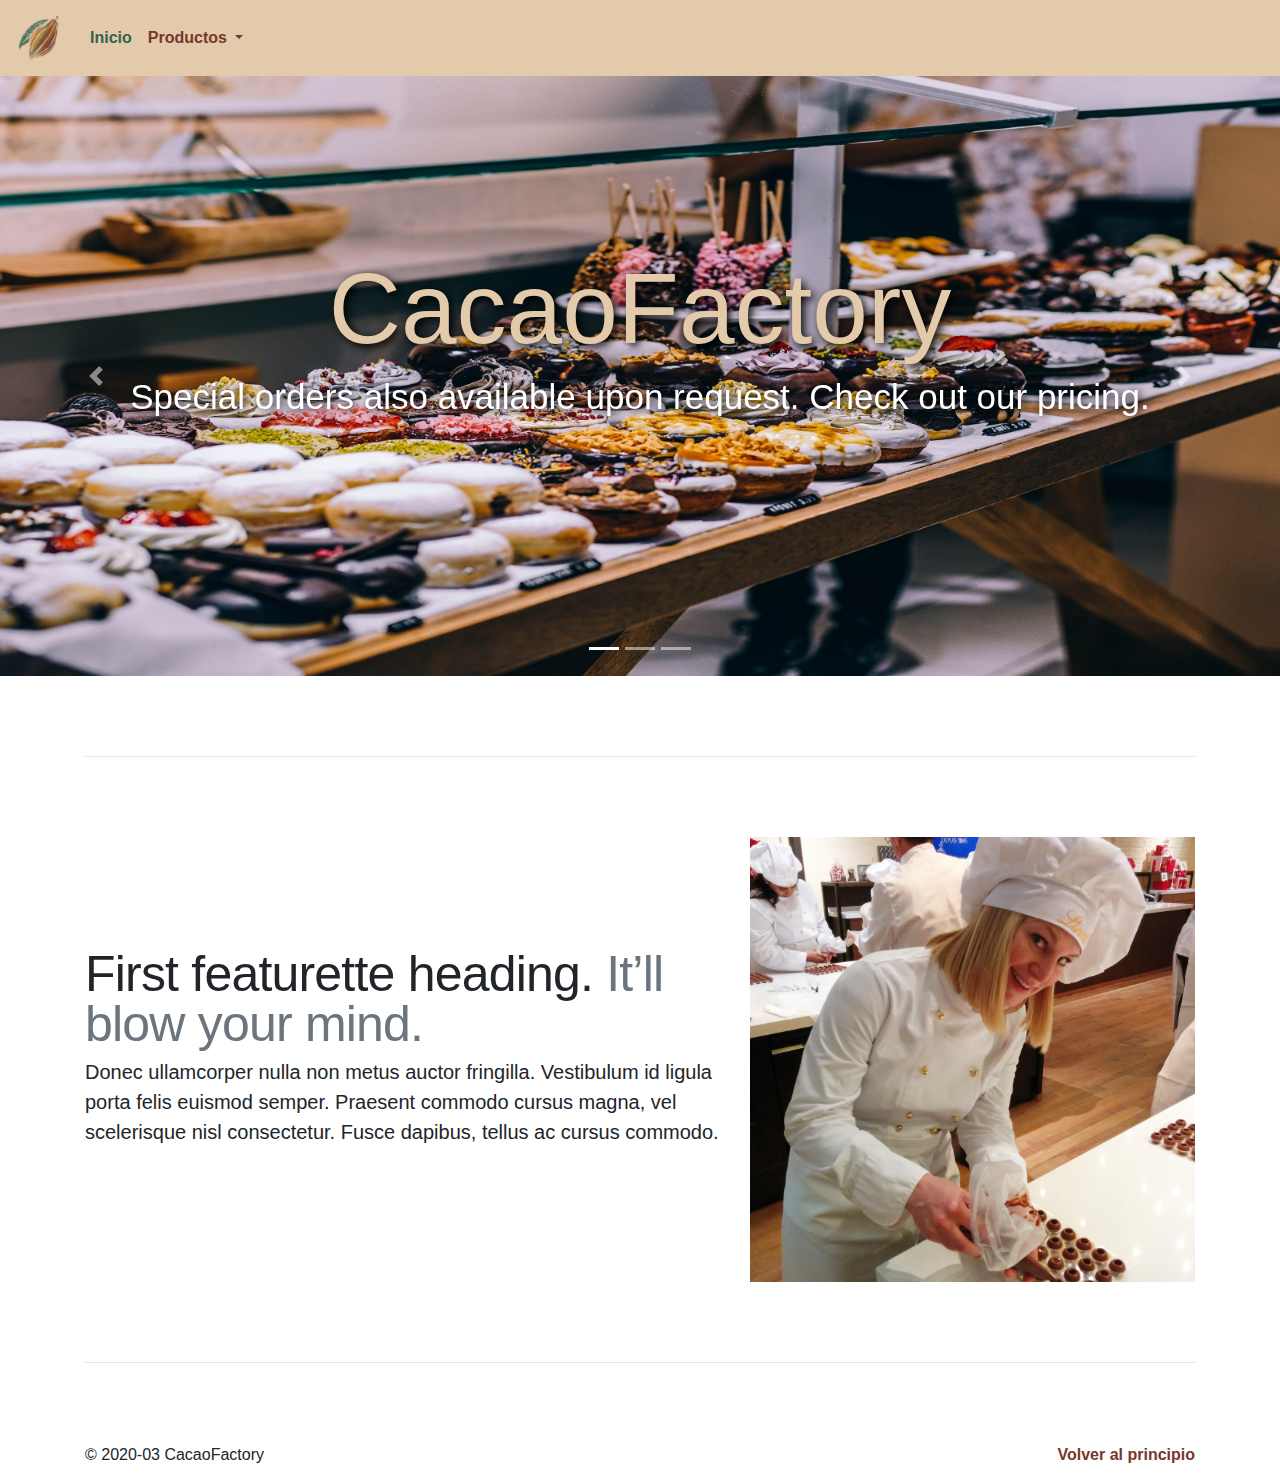
<file: index.html>
<!DOCTYPE html>
<html lang="en" dir="ltr">
  <head>
    <title>CacaoFactory</title>

    <meta charset="utf-8">
    <meta name="viewport" content="width=device-width, initial-scale=1">


    <!-- Latest compiled and minified CSS -->
    <link rel="stylesheet" href="https://maxcdn.bootstrapcdn.com/bootstrap/4.4.1/css/bootstrap.min.css">
    <!-- jQuery library -->
    <script src="https://ajax.googleapis.com/ajax/libs/jquery/3.4.1/jquery.min.js"></script>
    <!-- Popper JS -->
    <script src="https://cdnjs.cloudflare.com/ajax/libs/popper.js/1.16.0/umd/popper.min.js"></script>
    <!-- Latest compiled JavaScript -->
    <script src="https://maxcdn.bootstrapcdn.com/bootstrap/4.4.1/js/bootstrap.min.js"></script>

    <link rel="stylesheet" type="text/css" href="css/style.css">
    <link rel="stylesheet" type="text/css" href="css/customNavbar.css">
    <script src="js/indexFunctionality.js"></script>
    <script src="js/navbarFunctionality.js"></script>
  </head>
  <body>

<!-- NAVBAR -->

  <header>
    <nav class="navbar navbar-expand-lg navbar-custom">
      <a class="navbar-brand" href="index.html">
        <img src="media/images/Logos/navbar/navbarLogo50.png" alt="CacaoFactory Logo">
      </a>
      <button class="navbar-toggler custom-toggler" type="button" data-toggle="collapse" data-target="#navbarNav" aria-controls="navbarNav" aria-expanded="false" aria-label="Toggle navigation">
        <span class="navbar-toggler-icon"></span>
      </button>
      <div class="collapse navbar-collapse" id="navbarNav">
        <ul class="navbar-nav">
          <li class="nav-item active">
            <a class="nav-link" href="index.html">Inicio <span class="sr-only">(current)</span></a>
          </li>
          <li class="nav-item dropdown">
            <a class="nav-link dropdown-toggle" href="productos.html" id="navbardrop" data-toggle="dropdown">
              Productos
            </a>
            <div class="dropdown-menu">
              <a class="dropdown-item" href="productos.html#bombones">Bombones</a>
              <a class="dropdown-item" href="productos.html#paquetes">Paquetes</a>
              <a class="dropdown-item" href="productos.html#tabletas">Tabletas</a>
            </div>
          </li>
        </ul>
      </div>
    </nav>
  </header>



<!--CAROUSEL-->
<div id="demo" class="carousel slide" data-ride="carousel">

  <!-- Indicators -->
  <ul class="carousel-indicators">
    <li data-target="#demo" data-slide-to="0" class="active"></li>
    <li data-target="#demo" data-slide-to="1"></li>
    <li data-target="#demo" data-slide-to="2"></li>
  </ul>

  <!-- The slideshow -->
  <div class="carousel-inner">
    <div class="carousel-item active">
      <img src="media/images/jumbotron/Chocolates1.jpeg" alt="Los Angeles">
    </div>
    <div class="carousel-item">
      <img src="media/images/jumbotron/Chocolates2.jpeg" alt="Chicago">
    </div>
    <div class="carousel-item">
      <img src="media/images/jumbotron/Chocolates3.jpeg" alt="New York">
    </div>
  </div>

  <!-- Overlay text -->
  <div class="container carousel-overlay text-center">
        <h1 class="carousel-overlay-text">CacaoFactory</h1>
        <h2 class="lead overlay-subtitle"><b>Special orders also available upon request. Check out our pricing. </b></h2>
  </div>

  <!-- Left and right controls -->
  <a class="carousel-control-prev" href="#demo" data-slide="prev">
    <span class="carousel-control-prev-icon"></span>
  </a>
  <a class="carousel-control-next" href="#demo" data-slide="next">
    <span class="carousel-control-next-icon"></span>
  </a>

</div>

<!-- ABOUT US -->
<!--TEMP-->
<!-- Marketing messaging and featurettes
================================================== -->
<!-- Wrap the rest of the page in another container to center all the content. -->

<div class="container marketing">

  <!-- START THE FEATURETTES -->

  <hr class="featurette-divider">

  <div class="row featurette">
    <div class="col-md-7">
      <h2 class="featurette-heading">First featurette heading. <span class="text-muted">It’ll blow your mind.</span></h2>
      <p class="lead">Donec ullamcorper nulla non metus auctor fringilla. Vestibulum id ligula porta felis euismod semper. Praesent commodo cursus magna, vel scelerisque nisl consectetur. Fusce dapibus, tellus ac cursus commodo.</p>
    </div>
    <div class="col-md-5">
      <img src="media/images/aboutUs/aboutUs2.jpg" alt="Women making chocolate" class="bd-placeholder-img-lg featurette-image img-fluid mx-auto">
    </div>
  </div>

  <hr class="featurette-divider">

  <!-- /END THE FEATURETTES -->

</div><!-- /.container -->


<!-- FOOTER -->
<footer class="container">
  <p class="float-right"><a href="#">Volver al principio</a></p>
  <p>&copy; 2020-03 CacaoFactory
</footer>

<!--TEMP-->

  </body>
</html>
</file>
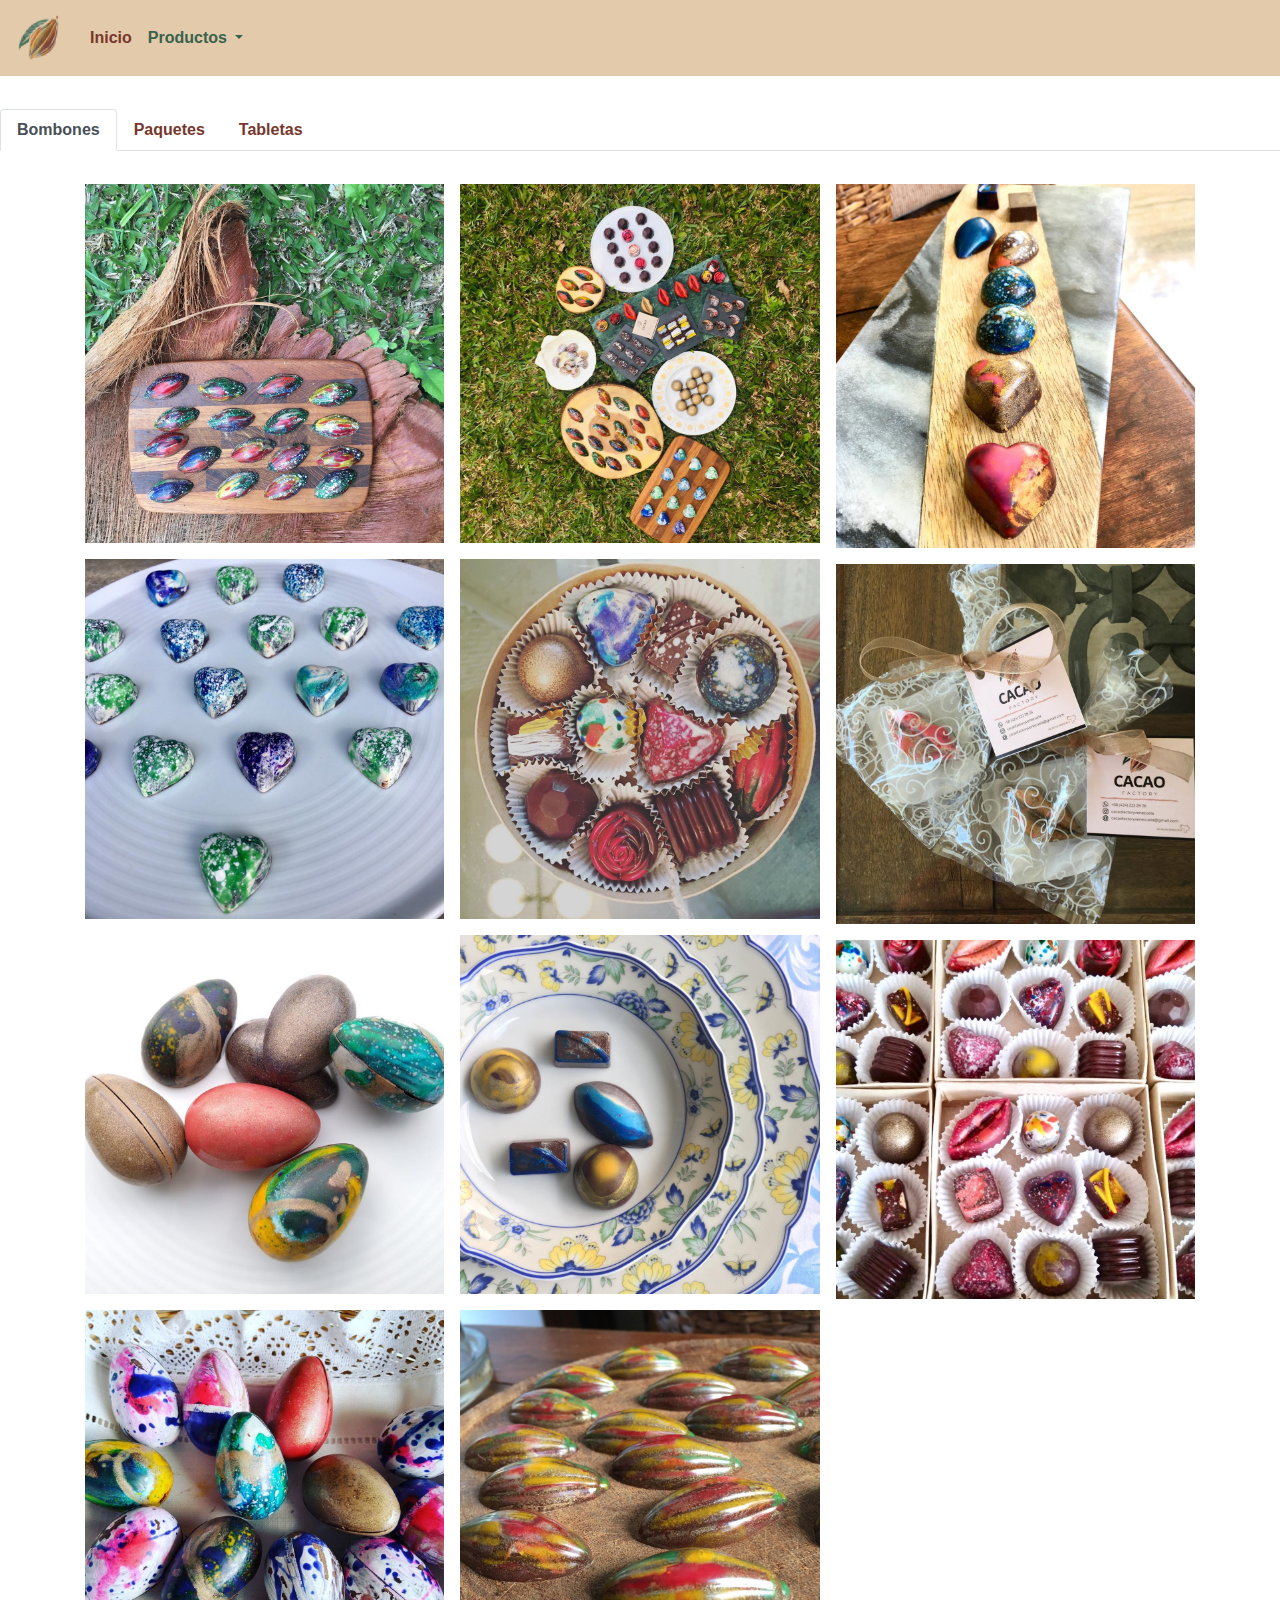
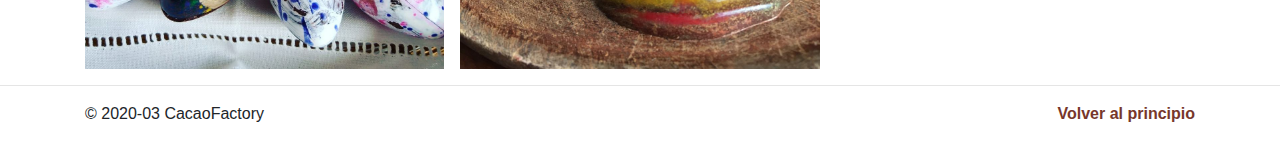
<file: productos.html>
<!DOCTYPE html>
<html lang="en" dir="ltr">
  <head>
    <title>CacaoFactory</title>

    <meta charset="utf-8">
    <meta http-equiv="X-UA-Compatible" content="IE=edge">
    <meta name="viewport" content="width=device-width, initial-scale=1">


    <link rel="stylesheet" href="https://stackpath.bootstrapcdn.com/bootstrap/4.4.1/css/bootstrap.min.css" integrity="sha384-Vkoo8x4CGsO3+Hhxv8T/Q5PaXtkKtu6ug5TOeNV6gBiFeWPGFN9MuhOf23Q9Ifjh" crossorigin="anonymous">

    <script src="https://code.jquery.com/jquery-3.4.1.slim.min.js" integrity="sha384-J6qa4849blE2+poT4WnyKhv5vZF5SrPo0iEjwBvKU7imGFAV0wwj1yYfoRSJoZ+n" crossorigin="anonymous"></script>
    <script src="https://cdn.jsdelivr.net/npm/popper.js@1.16.0/dist/umd/popper.min.js" integrity="sha384-Q6E9RHvbIyZFJoft+2mJbHaEWldlvI9IOYy5n3zV9zzTtmI3UksdQRVvoxMfooAo" crossorigin="anonymous"></script>
    <script src="https://stackpath.bootstrapcdn.com/bootstrap/4.4.1/js/bootstrap.min.js" integrity="sha384-wfSDF2E50Y2D1uUdj0O3uMBJnjuUD4Ih7YwaYd1iqfktj0Uod8GCExl3Og8ifwB6" crossorigin="anonymous"></script>

    <link rel="stylesheet" type="text/css" href="css/productosStyle.css">
    <link rel="stylesheet" type="text/css" href="css/customNavbar.css">

  </head>
  <body>
    <!--NAVBAR-->
    <header>
      <nav class="navbar navbar-expand-lg navbar-custom">
        <a class="navbar-brand" href="index.html">
          <img src="media/images/Logos/navbar/navbarLogo50.png" alt="CacaoFactory Logo">
        </a>
        <button class="navbar-toggler custom-toggler" type="button" data-toggle="collapse" data-target="#navbarNav" aria-controls="navbarNav" aria-expanded="false" aria-label="Toggle navigation">
          <span class="navbar-toggler-icon"></span>
        </button>
        <div class="collapse navbar-collapse" id="navbarNav">
          <ul class="navbar-nav">
            <li class="nav-item">
              <a class="nav-link" href="index.html">Inicio</a>
            </li>
            <li class="nav-item dropdown active">
              <a class="nav-link dropdown-toggle" href="productos.html" id="navbardrop" data-toggle="dropdown">
                Productos
                <span class="sr-only">(current)</span>
              </a>
              <div class="dropdown-menu">
                <a class="dropdown-item" href="productos.html">Bombones</a>
                <a class="dropdown-item" href="productos.html">Paquetes</a>
                <a class="dropdown-item" href="productos.html">Tabletas</a>
              </div>
            </li>
          </ul>
        </div>
      </nav>
    </header>

    <hr class="invisible-divider">

    <!--TABS-->
    <!-- Nav tabs -->
    <ul class="nav nav-tabs nav-mytabs" id="myTab" role="tablist">
      <li class="nav-item">
        <a class="nav-link active" id="bombones-tab" data-toggle="tab" href="#bombones" role="tab" aria-controls="bombones" aria-selected="true">Bombones</a>
      </li>
      <li class="nav-item">
        <a class="nav-link" id="paquetes-tab" data-toggle="tab" href="#paquetes" role="tab" aria-controls="paquetes" aria-selected="false">Paquetes</a>
      </li>
      <li class="nav-item">
        <a class="nav-link" id="tabletas-tab" data-toggle="tab" href="#tabletas" role="tab" aria-controls="tabletas" aria-selected="false">Tabletas</a>
      </li>
    </ul>

    <hr class="invisible-divider">

    <!-- Tab panes -->
    <div class="tab-content mytab-content" id="myTabContent">
      <div class="tab-pane container fade show active" id="bombones" role="tabpanel" aria-labelledby="bombones-tab">
        <!--TEMP-->
        <!-- Grid row -->
        <div class="row">

      </div>
      <!-- Grid row -->

      <!-- Grid row -->
      <div class="gallery" id="gallery">

        <!-- Grid column -->
        <div class="mb-3 pics animation all 2 overlay_image overlay_image">
          <img class="img-fluid" src="media/images/Gallery/Bombones/1.jpg" alt="Card image cap">
          <div class="overlay">
            <div class="image_text">
              <h3><b>Hello World</b></h3>
              <p>
                Lorem ipsum dolor sit amet, consetetur sadipscing elitr, sed diam nonumy eirmod
                tempor invidunt ut labore et dolore magna aliquyam erat, sed diam voluptua. At
                vero eos et accusam et justo duo dolores et ea
              </p>
            </div>
          </div>
        </div>
        <!-- Grid column -->

        <!-- Grid column -->
        <div class="mb-3 pics animation all 2 overlay_image overlay_image">
          <img class="img-fluid" src="media/images/Gallery/Bombones/2.jpg" alt="Card image cap">
          <div class="overlay">
            <div class="image_text">
              <h3><b>Hello World</b></h3>
              <p>
                Lorem ipsum dolor sit amet, consetetur sadipscing elitr, sed diam nonumy eirmod
                tempor invidunt ut labore et dolore magna aliquyam erat, sed diam voluptua. At
                vero eos et accusam et justo duo dolores et ea
              </p>
            </div>
          </div>
        </div>
        <!-- Grid column -->

        <!-- Grid column -->
        <div class="mb-3 pics animation all 2 overlay_image">
          <img class="img-fluid" src="media/images/Gallery/Bombones/3.jpg" alt="Card image cap">
          <div class="overlay">
            <div class="image_text">
              <h3><b>Hello World</b></h3>
              <p>
                Lorem ipsum dolor sit amet, consetetur sadipscing elitr, sed diam nonumy eirmod
                tempor invidunt ut labore et dolore magna aliquyam erat, sed diam voluptua. At
                vero eos et accusam et justo duo dolores et ea
              </p>
            </div>
          </div>
        </div>
        <!-- Grid column -->
        <!-- Grid column -->
        <div class="mb-3 pics animation all 2 overlay_image">
          <img class="img-fluid" src="media/images/Gallery/Bombones/4.jpg" alt="Card image cap">
          <div class="overlay">
            <div class="image_text">
              <h3><b>Hello World</b></h3>
              <p>
                Lorem ipsum dolor sit amet, consetetur sadipscing elitr, sed diam nonumy eirmod
                tempor invidunt ut labore et dolore magna aliquyam erat, sed diam voluptua. At
                vero eos et accusam et justo duo dolores et ea
              </p>
            </div>
          </div>
        </div>
        <!-- Grid column -->
        <!-- Grid column -->
        <div class="mb-3 pics animation all 2 overlay_image">
          <img class="img-fluid" src="media/images/Gallery/Bombones/5.jpg" alt="Card image cap">
          <div class="overlay">
            <div class="image_text">
              <h3><b>Hello World</b></h3>
              <p>
                Lorem ipsum dolor sit amet, consetetur sadipscing elitr, sed diam nonumy eirmod
                tempor invidunt ut labore et dolore magna aliquyam erat, sed diam voluptua. At
                vero eos et accusam et justo duo dolores et ea
              </p>
            </div>
          </div>
        </div>
        <!-- Grid column -->
        <!-- Grid column -->
        <div class="mb-3 pics animation all 2 overlay_image">
          <img class="img-fluid" src="media/images/Gallery/Bombones/6.jpg" alt="Card image cap">
          <div class="overlay">
            <div class="image_text">
              <h3><b>Hello World</b></h3>
              <p>
                Lorem ipsum dolor sit amet, consetetur sadipscing elitr, sed diam nonumy eirmod
                tempor invidunt ut labore et dolore magna aliquyam erat, sed diam voluptua. At
                vero eos et accusam et justo duo dolores et ea
              </p>
            </div>
          </div>
        </div>
        <!-- Grid column -->
        <!-- Grid column -->
        <div class="mb-3 pics animation all 2 overlay_image">
          <img class="img-fluid" src="media/images/Gallery/Bombones/7.jpg" alt="Card image cap">
          <div class="overlay">
            <div class="image_text">
              <h3><b>Hello World</b></h3>
              <p>
                Lorem ipsum dolor sit amet, consetetur sadipscing elitr, sed diam nonumy eirmod
                tempor invidunt ut labore et dolore magna aliquyam erat, sed diam voluptua. At
                vero eos et accusam et justo duo dolores et ea
              </p>
            </div>
          </div>
        </div>
        <!-- Grid column -->
        <!-- Grid column -->
        <div class="mb-3 pics animation all 2 overlay_image">
          <img class="img-fluid" src="media/images/Gallery/Bombones/8.jpg" alt="Card image cap">
          <div class="overlay">
            <div class="image_text">
              <h3><b>Hello World</b></h3>
              <p>
                Lorem ipsum dolor sit amet, consetetur sadipscing elitr, sed diam nonumy eirmod
                tempor invidunt ut labore et dolore magna aliquyam erat, sed diam voluptua. At
                vero eos et accusam et justo duo dolores et ea
              </p>
            </div>
          </div>
        </div>
        <!-- Grid column -->
        <!-- Grid column -->
        <div class="mb-3 pics animation all 2 overlay_image">
          <img class="img-fluid" src="media/images/Gallery/Bombones/9.jpg" alt="Card image cap">
          <div class="overlay">
            <div class="image_text">
              <h3><b>Hello World</b></h3>
              <p>
                Lorem ipsum dolor sit amet, consetetur sadipscing elitr, sed diam nonumy eirmod
                tempor invidunt ut labore et dolore magna aliquyam erat, sed diam voluptua. At
                vero eos et accusam et justo duo dolores et ea
              </p>
            </div>
          </div>
        </div>
        <!-- Grid column -->
        <!-- Grid column -->
        <div class="mb-3 pics animation all 2 overlay_image">
          <img class="img-fluid" src="media/images/Gallery/Bombones/10.jpg" alt="Card image cap">
          <div class="overlay">
            <div class="image_text">
              <h3><b>Hello World</b></h3>
              <p>
                Lorem ipsum dolor sit amet, consetetur sadipscing elitr, sed diam nonumy eirmod
                tempor invidunt ut labore et dolore magna aliquyam erat, sed diam voluptua. At
                vero eos et accusam et justo duo dolores et ea
              </p>
            </div>
          </div>
        </div>
        <!-- Grid column -->
        <!-- Grid column -->
        <div class="mb-3 pics animation all 2 overlay_image">
          <img class="img-fluid" src="media/images/Gallery/Bombones/11.jpg" alt="Card image cap">
          <div class="overlay">
            <div class="image_text">
              <h3><b>Hello World</b></h3>
              <p>
                Lorem ipsum dolor sit amet, consetetur sadipscing elitr, sed diam nonumy eirmod
                tempor invidunt ut labore et dolore magna aliquyam erat, sed diam voluptua. At
                vero eos et accusam et justo duo dolores et ea
              </p>
            </div>
          </div>
        </div>
        <!-- Grid column -->

      </div>
      <!-- Grid row -->

        <!--TEMP-->
      </div>

      <div class="tab-pane container fade" id="paquetes" role="tabpanel" aria-labelledby="paquetes-tab">
        <!-- Grid row -->
        <div class="row">

      </div>
      <!-- Grid row -->

      <!-- Grid row -->
      <div class="gallery" id="gallery">

        <!-- Grid column -->
        <div class="mb-3 pics animation all 2 overlay_image overlay_image">
          <img class="img-fluid" src="media/images/Gallery/Paquetes/1.jpg" alt="Card image cap">
          <div class="overlay">
            <div class="image_text">
              <h3><b>Hello World</b></h3>
              <p>
                Lorem ipsum dolor sit amet, consetetur sadipscing elitr, sed diam nonumy eirmod
                tempor invidunt ut labore et dolore magna aliquyam erat, sed diam voluptua. At
                vero eos et accusam et justo duo dolores et ea
              </p>
            </div>
          </div>
        </div>
        <!-- Grid column -->

        <!-- Grid column -->
        <div class="mb-3 pics animation all 2 overlay_image overlay_image">
          <img class="img-fluid" src="media/images/Gallery/Paquetes/2.jpg" alt="Card image cap">
          <div class="overlay">
            <div class="image_text">
              <h3><b>Hello World</b></h3>
              <p>
                Lorem ipsum dolor sit amet, consetetur sadipscing elitr, sed diam nonumy eirmod
                tempor invidunt ut labore et dolore magna aliquyam erat, sed diam voluptua. At
                vero eos et accusam et justo duo dolores et ea
              </p>
            </div>
          </div>
        </div>
        <!-- Grid column -->

        <!-- Grid column -->
        <div class="mb-3 pics animation all 2 overlay_image">
          <img class="img-fluid" src="media/images/Gallery/Paquetes/3.jpg" alt="Card image cap">
          <div class="overlay">
            <div class="image_text">
              <h3><b>Hello World</b></h3>
              <p>
                Lorem ipsum dolor sit amet, consetetur sadipscing elitr, sed diam nonumy eirmod
                tempor invidunt ut labore et dolore magna aliquyam erat, sed diam voluptua. At
                vero eos et accusam et justo duo dolores et ea
              </p>
            </div>
          </div>
        </div>
        <!-- Grid column -->
        <!-- Grid column -->
        <div class="mb-3 pics animation all 2 overlay_image">
          <img class="img-fluid" src="media/images/Gallery/Paquetes/4.jpg" alt="Card image cap">
          <div class="overlay">
            <div class="image_text">
              <h3><b>Hello World</b></h3>
              <p>
                Lorem ipsum dolor sit amet, consetetur sadipscing elitr, sed diam nonumy eirmod
                tempor invidunt ut labore et dolore magna aliquyam erat, sed diam voluptua. At
                vero eos et accusam et justo duo dolores et ea
              </p>
            </div>
          </div>
        </div>
        <!-- Grid column -->
        <!-- Grid column -->
        <div class="mb-3 pics animation all 2 overlay_image">
          <img class="img-fluid" src="media/images/Gallery/Paquetes/5.jpg" alt="Card image cap">
          <div class="overlay">
            <div class="image_text">
              <h3><b>Hello World</b></h3>
              <p>
                Lorem ipsum dolor sit amet, consetetur sadipscing elitr, sed diam nonumy eirmod
                tempor invidunt ut labore et dolore magna aliquyam erat, sed diam voluptua. At
                vero eos et accusam et justo duo dolores et ea
              </p>
            </div>
          </div>
        </div>
        <!-- Grid column -->
        <!-- Grid column -->
        <div class="mb-3 pics animation all 2 overlay_image">
          <img class="img-fluid" src="media/images/Gallery/Paquetes/6.jpg" alt="Card image cap">
          <div class="overlay">
            <div class="image_text">
              <h3><b>Hello World</b></h3>
              <p>
                Lorem ipsum dolor sit amet, consetetur sadipscing elitr, sed diam nonumy eirmod
                tempor invidunt ut labore et dolore magna aliquyam erat, sed diam voluptua. At
                vero eos et accusam et justo duo dolores et ea
              </p>
            </div>
          </div>
        </div>
        <!-- Grid column -->
        <!-- Grid column -->
        <div class="mb-3 pics animation all 2 overlay_image">
          <img class="img-fluid" src="media/images/Gallery/Paquetes/7.jpg" alt="Card image cap">
          <div class="overlay">
            <div class="image_text">
              <h3><b>Hello World</b></h3>
              <p>
                Lorem ipsum dolor sit amet, consetetur sadipscing elitr, sed diam nonumy eirmod
                tempor invidunt ut labore et dolore magna aliquyam erat, sed diam voluptua. At
                vero eos et accusam et justo duo dolores et ea
              </p>
            </div>
          </div>
        </div>
        <!-- Grid column -->
        <!-- Grid column -->
        <div class="mb-3 pics animation all 2 overlay_image">
          <img class="img-fluid" src="media/images/Gallery/Paquetes/8.jpg" alt="Card image cap">
          <div class="overlay">
            <div class="image_text">
              <h3><b>Hello World</b></h3>
              <p>
                Lorem ipsum dolor sit amet, consetetur sadipscing elitr, sed diam nonumy eirmod
                tempor invidunt ut labore et dolore magna aliquyam erat, sed diam voluptua. At
                vero eos et accusam et justo duo dolores et ea
              </p>
            </div>
          </div>
        </div>
        <!-- Grid column -->

      </div>
      <!-- Grid row -->

        <!--TEMP-->
      </div>

      <div class="tab-pane container fade" id="tabletas" role="tabpanel" aria-labelledby="tabletas-tab">
        <!-- Grid row -->
        <div class="row">

      </div>
      <!-- Grid row -->

      <!-- Grid row -->
      <div class="gallery" id="gallery">

        <!-- Grid column -->
        <div class="mb-3 pics animation all 2 overlay_image overlay_image">
          <img class="img-fluid" src="media/images/Gallery/Tabletas/1.jpg" alt="Card image cap">
          <div class="overlay">
            <div class="image_text">
              <h3><b>Hello World</b></h3>
              <p>
                Lorem ipsum dolor sit amet, consetetur sadipscing elitr, sed diam nonumy eirmod
                tempor invidunt ut labore et dolore magna aliquyam erat, sed diam voluptua. At
                vero eos et accusam et justo duo dolores et ea
              </p>
            </div>
          </div>
        </div>
        <!-- Grid column -->

        <!-- Grid column -->
        <div class="mb-3 pics animation all 2 overlay_image overlay_image">
          <img class="img-fluid" src="media/images/Gallery/Tabletas/2.jpg" alt="Card image cap">
          <div class="overlay">
            <div class="image_text">
              <h3><b>Hello World</b></h3>
              <p>
                Lorem ipsum dolor sit amet, consetetur sadipscing elitr, sed diam nonumy eirmod
                tempor invidunt ut labore et dolore magna aliquyam erat, sed diam voluptua. At
                vero eos et accusam et justo duo dolores et ea
              </p>
            </div>
          </div>
        </div>
        <!-- Grid column -->
      </div>
    </div>

    <hr class="featurette-divider">

    <!-- FOOTER -->
    <footer class="container">
      <p class="float-right"><a href="#">Volver al principio</a></p>
      <p>&copy; 2020-03 CacaoFactory
    </footer>

  </body>
</html>
</file>
<file: css/style.css>
a{
  color: #77372B;
  font-weight: bold;
}

a:hover{
  color: #38624D;
}

a:active{
  color: #38624D;
}

.carousel .carousel-item img {
   max-height: 600px;
   min-width: 100%;
 }

 .carousel-inner .carousel-item {
   transition: -webkit-transform 2s ease;
   transition: transform 2s ease;
   transition: transform 2s ease, -webkit-transform 2s ease;
 }

 .carousel-overlay {
     position: absolute;
     bottom: 250px;
     right: 0;
     left: 0;
 }

.carousel-overlay-text{
  color: #E3CAAB;
  /*text-shadow: -1px 0 black, 0 1px black, 1px 0 black, 0 -1px black;*/
   text-shadow: 3px 3px 8px black;
  font-size: 100px;
}

.overlay-subtitle{
  color: white;
  font-size: 35px;
  text-shadow: 2px 2px 8px black;
}

 /* MARKETING CONTENT
-------------------------------------------------- */

/* Center align the text within the three columns below the carousel */
.marketing .col-lg-4 {
  margin-bottom: 1.5rem;
  text-align: center;
}
.marketing h2 {
  font-weight: 400;
}
.marketing .col-lg-4 p {
  margin-right: .75rem;
  margin-left: .75rem;
}


/* Featurettes
------------------------- */

.featurette-divider {
  margin: 5rem 0; /* Space out the Bootstrap <hr> more */
}

/* Thin out the marketing headings */
.featurette-heading {
  font-weight: 300;
  line-height: 1;
  letter-spacing: -.05rem;
}

/* RESPONSIVE CSS
-------------------------------------------------- */

@media (min-width: 40em) {
  /* Bump up size of carousel content */
  .carousel-caption p {
    margin-bottom: 1.25rem;
    font-size: 1.25rem;
    line-height: 1.4;
  }

  .featurette-heading {
    font-size: 50px;
  }
}

@media (min-width: 62em) {
  .featurette-heading {
    margin-top: 7rem;
  }
}
</file>
<file: css/customNavbar.css>
.navbar-custom {
    background-color: #E3CAAB;
}
/* change the brand and text color */
.navbar-custom .navbar-brand,
.navbar-custom .navbar-text {
    color: #77372B;
}
/* change the link color */
.navbar-custom .navbar-nav .nav-link {
    color: #77372B;
}
/* change the color of active or hovered links */
.navbar-custom .nav-item.active .nav-link,
.navbar-custom .nav-item:hover .nav-link {
    /*color: #BC6A2B;*/
    color: #38624D;
}

.custom-toggler .navbar-toggler-icon {
  background-image: url("data:image/svg+xml;charset=utf8,%3Csvg viewBox='0 0 32 32' xmlns='http://www.w3.org/2000/svg'%3E%3Cpath stroke='rgba(119,55,43, 1)' stroke-width='2' stroke-linecap='round' stroke-miterlimit='10' d='M4 8h24M4 16h24M4 24h24'/%3E%3C/svg%3E");
}

.custom-toggler.navbar-toggler {
  border-color: #77372B;
  border-radius: 7;
}

/*-----Dropdown Menu --*/
.navbar-custom .navbar-nav .dropdown-menu  {
  background-color: #E3CAAB;
  color: red;
}
.navbar-custom .navbar-nav .dropdown-menu>a  {
  color: #77372B;
  font-weight: bold;
}
.navbar-custom .navbar-nav .dropdown-menu>a:hover,.navbar-custom .navbar-nav .dropdown-menu>a:focus  {
  color: #38624D;
}

.dropdown-menu>a:hover{background:#D1AD80 }
</file>
<file: css/productosStyle.css>
/*--------------GENERAL--------*/
a{
  color: #77372B;
  font-weight: bold;
}

a:hover{
  color: #38624D;
}

a:active{
  color: #38624D;
}

hr.invisible-divider{
  clear: both;
  visibility: hidden;
}

/*----------TABS---------*/
.nav-mytabs a.active,
.nav-mytabs a:hover {
  opacity: 1;
  top: 0;
}

/*----------OVERLAY-----*/
.overlay_image:hover .overlay{
  opacity: 1;
}

.image_text {
  color: white;
  font-size: 16px;
  position: absolute;
  top: 50%;
  left: 50%;
  -webkit-transform: translate(-50%, -50%);
  -ms-transform: translate(-50%, -50%);
  transform: translate(-50%, -50%);
  text-align: center;
}

.overlay {
  position: absolute;
  top: 0;
  bottom: 0;
  left: 0;
  right: 0;
  height: 100%;
  width: 100%;
  opacity: 0;
  transition: .5s ease;
  background-color: #E3CAAB;
}

/*-----------GALLERY------*/

.gallery {
  -webkit-column-count: 3;
  -moz-column-count: 3;
  column-count: 3;
  -webkit-column-width: 33%;
  -moz-column-width: 33%;
  column-width: 33%;
}

.gallery .pics {
  -webkit-transition: all 350ms ease;
  transition: all 350ms ease;
}

.gallery .animation {
  -webkit-transform: scale(1);
  -ms-transform: scale(1);
  transform: scale(1);
}

@media (max-width: 450px) {
  .gallery {
    -webkit-column-count: 1;
    -moz-column-count: 1;
    column-count: 1;
    -webkit-column-width: 100%;
    -moz-column-width: 100%;
    column-width: 100%;
  }
}

@media (max-width: 400px) {
  .btn.filter {
    padding-left: 1.1rem;
    padding-right: 1.1rem;
  }
}
</file>
